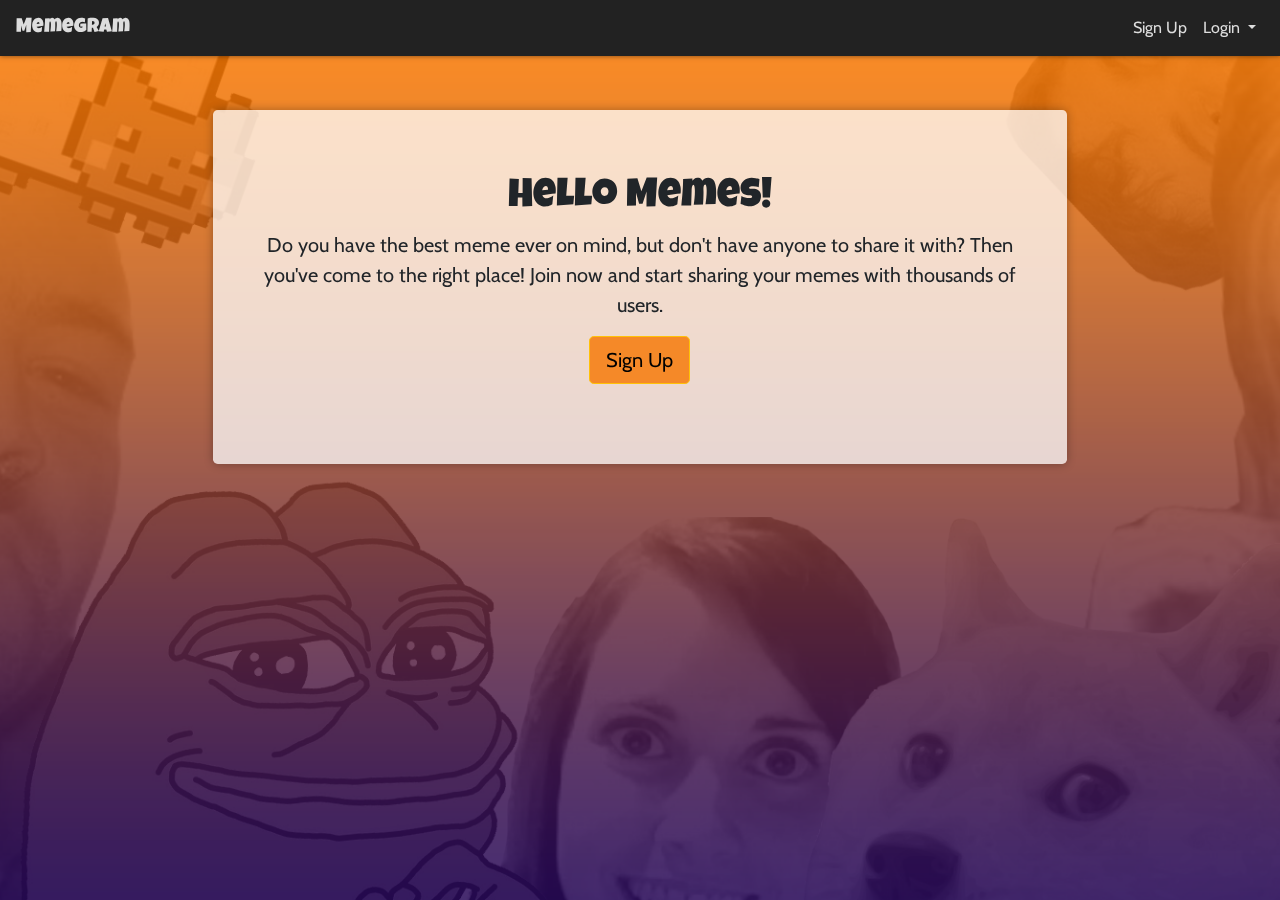
<file: index.html>
<!DOCTYPE html>
<html>

<head>
	<!-- Favicon -->
	<link rel="icon" type="image/png" href="assets/img/fav_unicorn.png">
	<meta charset="utf-8">
	<meta name="viewport" content="width=device-width, initial-scale=1.0, maximum-scale=1.0, user-scalable=0">
	<title>Meme Site Project</title>
	<link rel="stylesheet" href="assets/lib/bootstrap4/css/bootstrap.min.css">
	<link rel="stylesheet" href="assets/css/master.css">
	<link href="https://fonts.googleapis.com/css?family=Cabin:400,600,700|Luckiest+Guy" rel="stylesheet">
	<link rel="stylesheet" href="assets/lib/font-awesome/css/fa-svg-with-js.css">
</head>

<body>

	<div id="bg-container">
		<img id="frontpage-bg" src="assets/img/memes_bg.png">
	</div>

	<!-- Navbar -->
	<nav id="navbar" class="navbar fixed-top navbar-expand-md navbar-dark bg-dark">
		<a id="logo" class="navbar-brand" href="#">Memegram</a>
		<button class="navbar-toggler" type="button" data-toggle="collapse" data-target="#navbarSupportedContent" aria-controls="navbarSupportedContent"
		   aria-expanded="false" aria-label="Toggle navigation">
			<span class="navbar-toggler-icon"></span>
		</button>
		<div class="collapse navbar-collapse" id="navbarSupportedContent">
			<ul class="navbar-nav ml-auto">
				<li class="nav-item">
					<a class="nav-link sign-up" href="#">Sign Up</a>
				</li>
				<li class="nav-item dropdown">
					<a class="nav-link dropdown-toggle" href="#login" id="login-dropdown" role="button" data-toggle="dropdown" aria-haspopup="true"
					   aria-expanded="false">Login
					</a>
					<div id="login" class="nav-item dropdown-menu dropdown-menu-right" aria-labelledby="login-dropdown">
						<form action="login.php" method="POST">
							<li>
								<label for="loginusername">Username:</label>
								<input name="loginusername" type="text" class="form-control" placeholder="Username" aria-describedby="basic-addon1" required>
							</li>
							<li>
								<label for="loginpassword">Password:</label>
								<input name="loginpassword" type="password" class="form-control" placeholder="Password" required>
							</li>
							<li>
								<button type="submit" class="col-12 orange-btn btn btn-warning">Login</button>
							</li>
						</form>
					</div>
				</li>
			</ul>
		</div>
	</nav>

	<div id="content" class="container-fluid">
		<div class="row justify-content-center">
			<div class="jumbotron col-md-8">
				<h1>Hello Memes!</h1>
				<p>Do you have the best meme ever on mind, but don't have anyone to share it with? Then you've come to the right place!
					Join now and start sharing your memes with thousands of users.</p>
				<p>
					<a class="sign-up orange-btn btn btn-warning btn-lg" href="#" role="button">Sign Up</a>
				</p>
			</div>
			<div id="sign-form" class="col-md-8">
				<h1>Sign Up
					<a class="cancel-btn">x</a>
				</h1>
				<form action="register.php" method="POST">
					<div class="form-group">
						<label for="username">Username:</label>
						<input name="username" type="text" class="form-control" placeholder="Enter username" required>
					</div>
					<div class="form-group">
						<label for="email">Email address</label>
						<input name="email" type="email" class="form-control" placeholder="Email" required>
					</div>
					<div class="form-group">
						<label for="password">Password</label>
						<input name="password" type="password" class="form-control" placeholder="Password" required>
					</div>
					<div class="checkbox">
						<label>
							<input type="checkbox" required> I agree to become an obedient servant of Memegram Ltd, and to give up all my property and other resources that the employees
							of Memegram Ltd may find useful.
						</label>
					</div>
					<button type="submit" class="orange-btn btn btn-warning">Submit</button>
				</form>
			</div>
		</div>
	</div>
	<!-- container-->

	<script src="assets/lib/jquery.min.js"></script>
	<script src="assets/lib/autosize/autosize.min.js"></script>
	<script src="assets/lib/bootstrap4/js/bootstrap.bundle.min.js"></script>
	<script src="assets/lib/font-awesome/js/fontawesome-all.min.js "></script>
	<script src="assets/js/master.js"></script>

</body>

</html>
</file>
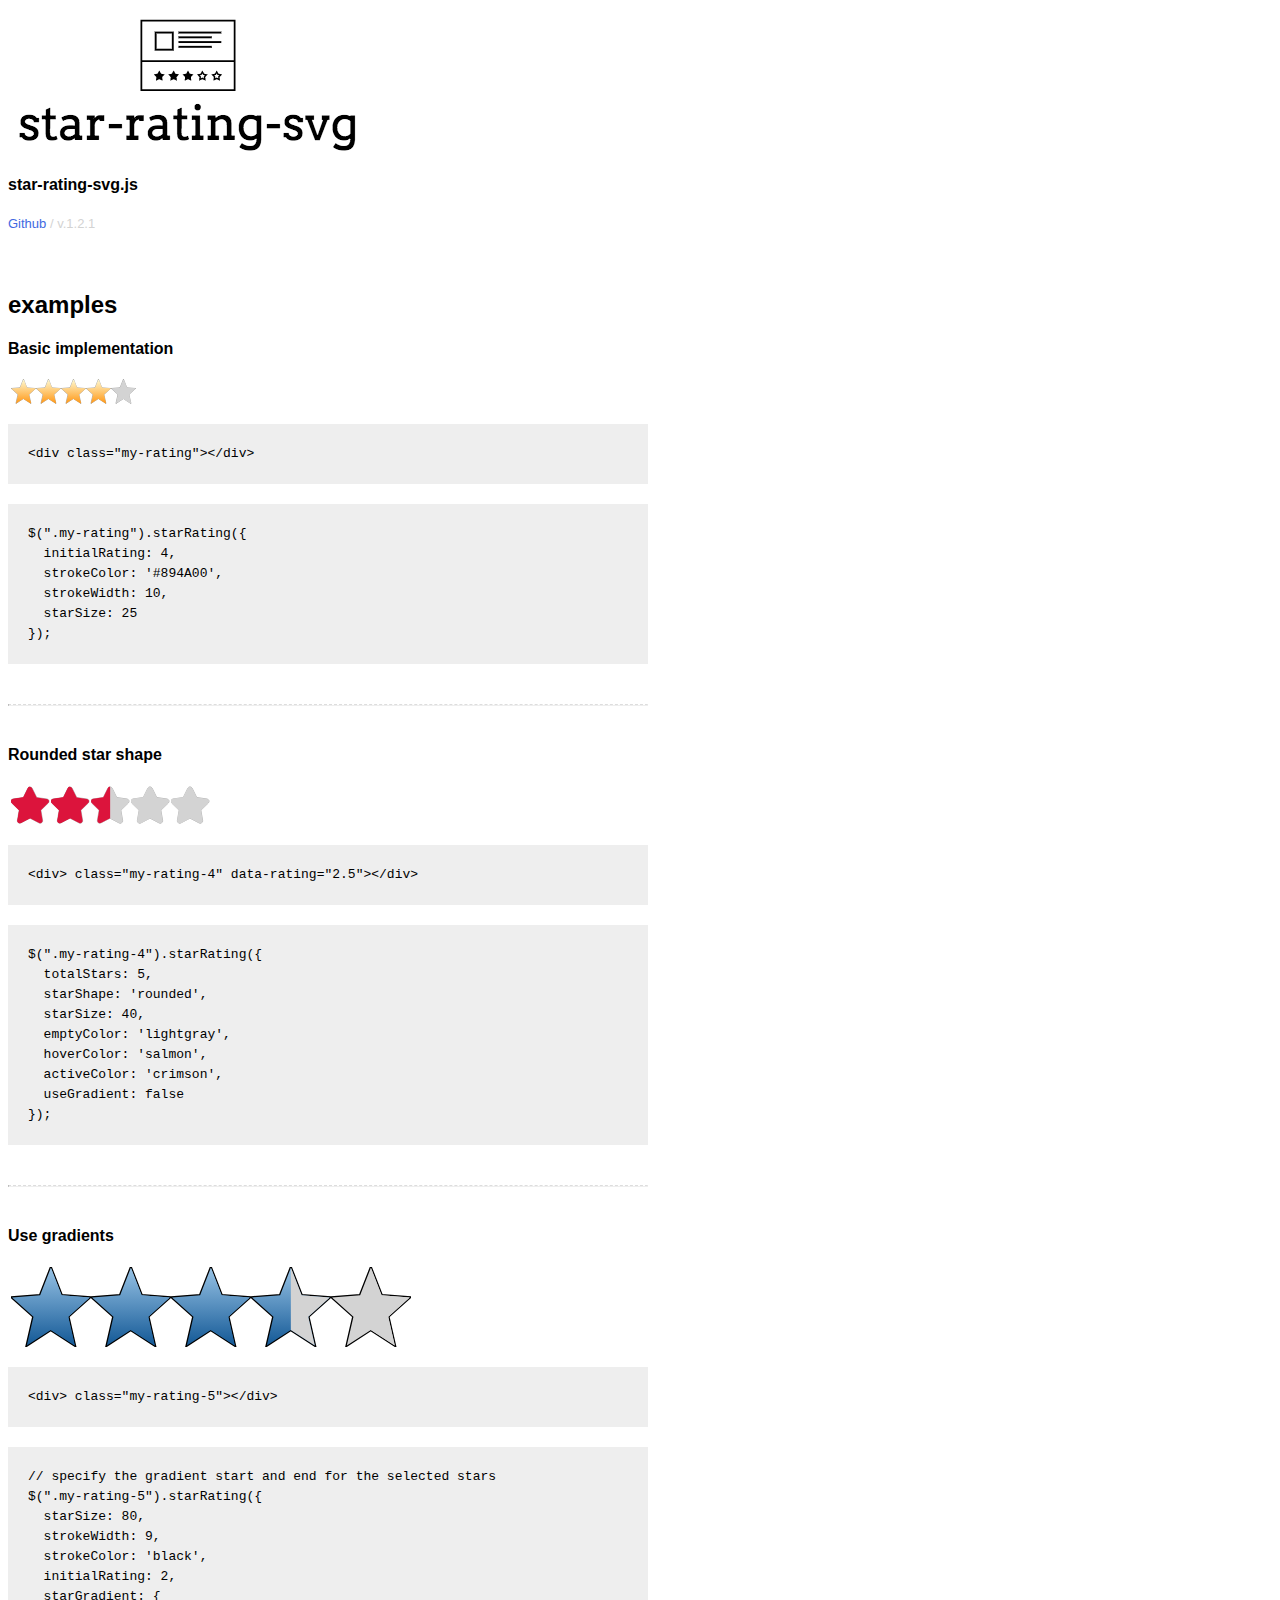
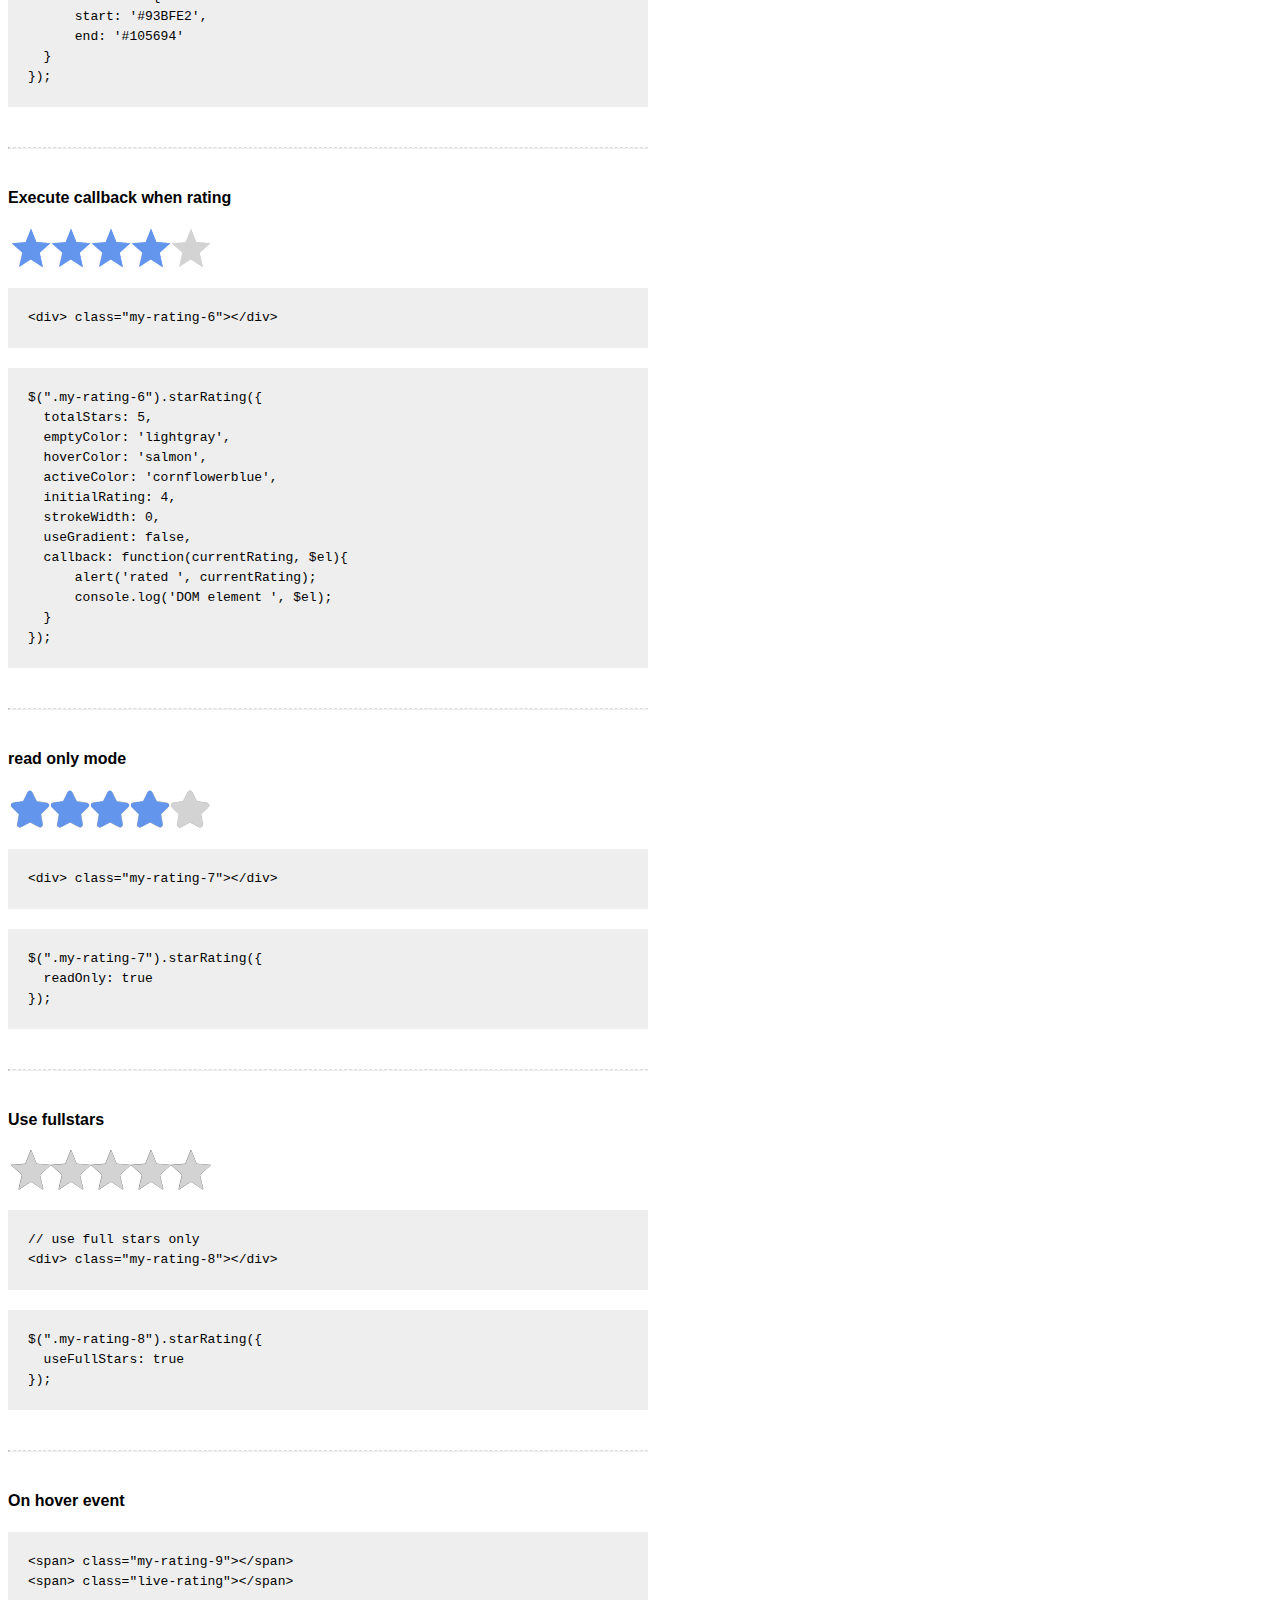
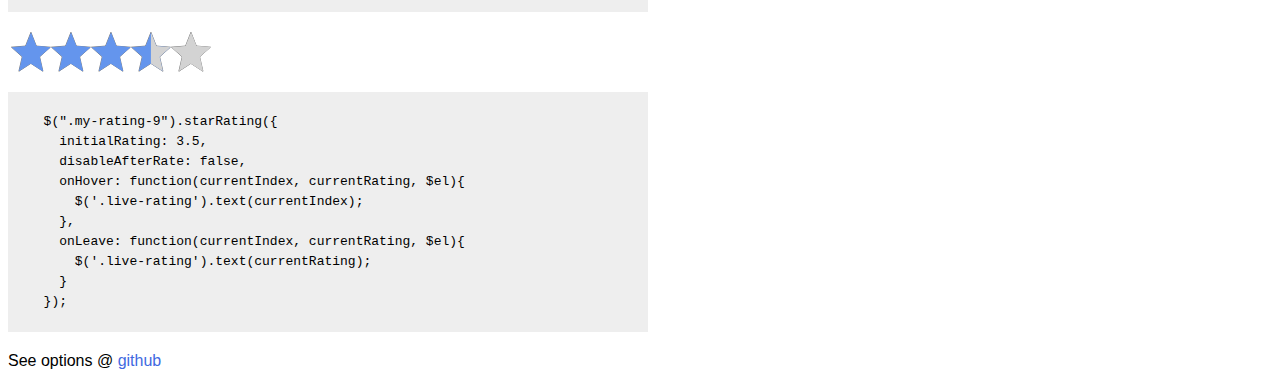
<file: assets/lib/star-rating-svg/demo/index.html>
<DOCTYPE html>
<html>
<head>
    <title>starRating, star rating jquery plugin</title>
    <script src="https://ajax.googleapis.com/ajax/libs/jquery/2.0.0/jquery.min.js"></script>
    <script src="https://google-code-prettify.googlecode.com/svn/loader/run_prettify.js"></script>
    <link rel="stylesheet" type="text/css" href="../src/css/star-rating-svg.css">
    <link rel="stylesheet" type="text/css" href="css/demo.css">

</head>
<body>

<div class="content">
<div class="logo">
	<img src="img/star-rating-svg-logo.png" alt="star-rating-svg-logo" />
</div>
<h4>star-rating-svg.js</h4>
<div class="info"><a href="https://github.com/nashio/star-rating-svg/">Github</a>&nbsp;/&nbsp;v.1.2.1
<iframe src="https://ghbtns.com/github-btn.html?user=nashio&repo=star-rating-svg&type=star&count=true&size=medium" frameborder="0" scrolling="0" width="160px" height="30px"></iframe>
</div>

<h2>examples</h2>


<!-- example with label -->
<h4>Basic implementation</h4>
<div class="my-rating jq-stars"></div>

<pre class="pre-show prettyprint">
&lt;div class="my-rating">&lt;/div&gt;
</pre>

<pre class="pre-show prettyprint">
$(".my-rating").starRating({
  initialRating: 4,
  strokeColor: '#894A00',
  strokeWidth: 10,
  starSize: 25
});
</pre>

<hr>


<h4>Rounded star shape</h4>

<!-- example grabing rating from markup -->
<div class="my-rating-4" data-rating="2.5"></div>

<pre class="pre-show prettyprint">
&lt;div&gt; class="my-rating-4" data-rating="2.5">&lt;/div&gt;
</pre>


<pre class="pre-show prettyprint">
$(".my-rating-4").starRating({
  totalStars: 5,
  starShape: 'rounded',
  starSize: 40,
  emptyColor: 'lightgray',
  hoverColor: 'salmon',
  activeColor: 'crimson',
  useGradient: false
});
</pre>

<hr>

<h4>Use gradients</h4>

<!-- example using gradient -->
<div class="my-rating-5" data-rating="3.3"></div>

<pre class="pre-show prettyprint">
&lt;div&gt; class="my-rating-5">&lt;/div&gt;
</pre>



<pre class="pre-show prettyprint">
// specify the gradient start and end for the selected stars
$(".my-rating-5").starRating({
  starSize: 80,
  strokeWidth: 9,
  strokeColor: 'black',
  initialRating: 2,
  starGradient: {
      start: '#93BFE2',
      end: '#105694'
  }
});
</pre>

<hr>

<h4>Execute callback when rating</h4>

<!-- example using callback -->
<div class="my-rating-6"></div>

<pre class="pre-show prettyprint">
&lt;div&gt; class="my-rating-6">&lt;/div&gt;
</pre>


<pre class="pre-show prettyprint">
$(".my-rating-6").starRating({
  totalStars: 5,
  emptyColor: 'lightgray',
  hoverColor: 'salmon',
  activeColor: 'cornflowerblue',
  initialRating: 4,
  strokeWidth: 0,
  useGradient: false,
  callback: function(currentRating, $el){
      alert('rated ', currentRating);
      console.log('DOM element ', $el);
  }
});
</pre>

<hr>

<h4>read only mode</h4>

<!-- example read-only -->
<div class="my-rating-7"></div>

<pre class="pre-show prettyprint">
&lt;div&gt; class="my-rating-7">&lt;/div&gt;
</pre>


<pre class="pre-show prettyprint">
$(".my-rating-7").starRating({
  readOnly: true
});
</pre>

<hr>

<!-- example fullstars -->

<h4>Use fullstars</h4>

<div class="my-rating-8"></div>

<pre class="pre-show prettyprint">
// use full stars only
&lt;div&gt; class="my-rating-8">&lt;/div&gt;
</pre>


<pre class="pre-show prettyprint">
$(".my-rating-8").starRating({
  useFullStars: true
});
</pre>

<hr>

<h4>On hover event</h4>

<pre class="pre-show prettyprint">
&lt;span&gt; class="my-rating-9">&lt;/span&gt;
&lt;span&gt; class="live-rating">&lt;/span&gt;
</pre>

<!-- example using callback -->
<span class="my-rating-9"></span>
<span class="live-rating"></span>

<pre class="pre-show prettyprint">
  $(".my-rating-9").starRating({
    initialRating: 3.5,
    disableAfterRate: false,
    onHover: function(currentIndex, currentRating, $el){
      $('.live-rating').text(currentIndex);
    },
    onLeave: function(currentIndex, currentRating, $el){
      $('.live-rating').text(currentRating);
    }
  });
</pre>


<div class="options">
    See options @ <a href="https://github.com/nashio/star-rating-svg/">github</a>
</div>


<script>
$(function() {

  // basic use comes with defaults values
  $(".my-rating").starRating({
    initialRating: 4.0,
    starSize: 25
  });

  $(".my-rating-2").starRating({
    totalStars: 5,
    starSize: 30,
    starShape: 'rounded',
    emptyColor: 'lightgray',
    hoverColor: 'salmon',
    activeColor: 'crimson',
    useGradient: false
  });

  // example grabing rating from markup, and custom colors
  $(".my-rating-4").starRating({
    totalStars: 5,
    starShape: 'rounded',
    starSize: 40,
    emptyColor: 'lightgray',
    hoverColor: 'salmon',
    activeColor: 'crimson',
    useGradient: false
  });

  // specify the gradient start and end for the selected stars
  $(".my-rating-5").starRating({
    starSize: 80,
    strokeWidth: 10,
    strokeColor: 'black',
    initialRating: 2,
    starGradient: {
      start: '#93BFE2',
      end: '#105694'
    },
  });

  $(".my-rating-6").starRating({
    totalStars: 5,
    emptyColor: 'lightgray',
    hoverColor: 'slategray',
    activeColor: 'cornflowerblue',
    initialRating: 4,
    strokeWidth: 0,
    useGradient: false,
    callback: function(currentRating, $el){
      alert('rated ' +  currentRating);
      console.log('DOM Element ', $el);
    }
  });

  $(".my-rating-7").starRating({
    initialRating: 4,
    readOnly: true,
    starShape: 'rounded'
  });

  $(".my-rating-8").starRating({
    useFullStars: true
  });

  $(".my-rating-9").starRating({
    initialRating: 3.5,
    disableAfterRate: false,
    onHover: function(currentIndex, currentRating, $el){
      console.log('index: ', currentIndex, 'currentRating: ', currentRating, ' DOM element ', $el);
      $('.live-rating').text(currentIndex);
    },
    onLeave: function(currentIndex, currentRating, $el){
      console.log('index: ', currentIndex, 'currentRating: ', currentRating, ' DOM element ', $el);
      $('.live-rating').text(currentRating);
    }
  });

});
</script>
<script src="../src/jquery.star-rating-svg.js"></script>
</body>
</html>
</file>
<file: assets/css/master.css>
@keyframes slideDown {
	from {
		transform-origin: top center;
		transform: scaleY(0);
	}
	to {
		transform-origin: top center;
		transform: scaleY(1);
	}
}
.slide-down {
	animation: slideDown 200ms ease both;
}
@keyframes pop {
	from {
		transform-origin: top center;
		opacity: 0;
		transform: scale(0);
	}
	to {
		opacity: 1;
		transform-origin: top center;
		transform: scale(1);
	}
}
.pop {
	animation: pop 500ms ease backwards;
}

html {
	min-height: 100%;
	margin: 0;
}

body {
	height: auto;
	margin: 0;
	font-family: "Cabin", sans-serif;
	/*background: #fdbb2d; /* fallback for old browsers */
	background: -webkit-linear-gradient(to bottom, #f58928, #351b5d);
	background: linear-gradient(to bottom, #f58928, #351b5d);
	background-repeat: no-repeat;
}

a {
	text-decoration: none;
	color: #ddd !important;
}

body.hasHover a:hover {
	text-decoration: none;
	color: #fff !important;
}

h1,
h2,
h3 {
	font-family: "Luckiest Guy", sans-serif;
}

.select-disable {
	/*Disable highlight selection on imgs */
	-webkit-user-select: none;
	-khtml-user-select: none;
	-moz-user-select: none;
	-o-user-select: none;
	user-select: none;
}

.no-focus:focus {
    outline: none;
}

.navbar-toggler {
	outline: none;
	border: none;
}
.navbar-toggler:focus {
	outline: none;
	border: none;
}

.jumbotron {
	text-align: center;
	background: rgba(255, 255, 255, .75);
	box-shadow: 0 0 10px rgba(0, 0, 0, 0.3);
	font-size: 20px;
}

.jumbotron a {
	color: #000 !important;
}

.vertical-center {
	display: flex;
	flex-direction: row;
	align-items: center;
	justify-content: center;
}

.orange-btn {
	background: #f58928;
}

.meme-container {
	overflow: hidden;
	background: #222;
	color: #ddd;
	border: 5px solid rgba(0, 0, 0, 0) !important;
	/*height: 100%;*/
	box-shadow: 0 0 10px rgba(0, 0, 0, 0.3);
	transition: ease-in-out 200ms;
	cursor: pointer;
}

body.hasHover .meme-container:hover {
	transform: scale(1.02);
}

.meme-poster {
	height: 10px;
}

meme-poster:first-child {
	font-size:90%;
}

.meme-poster img {
	height: 30px;
	width: 30px;
}

.meme-img>img {
	padding: 30px 0 10px 0;
	width: 100%;
	height: 100%;
	transition: 200ms;
}

.meme-panel {
	height: 40px;
}

.meme-author {
	z-index: 0;
}

.meme-panel-item {
	overflow: hidden;
	color: #fff;
	width: 50px;
	height: 30px;
	/* hover area */
	cursor: pointer;
}

.filter-item {
	width: 25px;
}

.notification {
	display: none;
	position: fixed;
	top: 50px;
	height: 70px;
	width: 100%;
	background: #222;
	color: #fff;
	z-index: 99;
	justify-content: center;
	align-items: center;
}

.cancel-btn {
	color: #BBB;
	font-size: 75%;
	line-height: 1.5;
}

body.hasHover .cancel-btn:hover {
	color: #fff;
	text-decoration: none;
}

.comment-author {
	font-weight: 700;
	font-size: 0.8em;
	color:#aaa;
	padding: 5px 5px 0 5px;
}

.comments {
	display: none;
	/* background: #eee; */
	color: #eee;
	max-width: 100%;
	font-size: 1em;
}

.comment {
	padding: 5px;
	background: none !important;
	border: none !important;
}

.comment-container {
	border-bottom: 0.5px solid #000;
}

.new-comment {
	border-bottom: none;
}

textarea {
	display: block !important;
	outline: none !important;
	color: #eee;
	border: none !important;
	background:none !important;
	max-width: 65%;
	height: auto;
	resize: none;
	float: left;
}
.comment button {
	float: right;
}

/* .delete-comment {
	float: right;
} */

.delete-comment>.item-solid,
.meme-panel-item .item-solid {
	font-size: 0;
}

#filter .item-solid {
	display: none;
}

div .item-regular {
	transition: 300ms;
}



/* body.hasHover #filter>li:hover .item-solid */
/* body.hasHover .comment-container>.row:hover
.delete-comment>.item-solid, */
body.hasHover .delete-comment:hover .item-solid,
body.hasHover .meme-panel-item:hover .item-solid {
	transition: 300ms;
	font-size: 1em;
}

/* body.hasHover #filter>li:hover .item-regular, */
/* body.hasHover .comment-container>.row:hover
.delete-comment>.item-regular, */
body.hasHover .delete-comment:hover .item-regular,
body.hasHover .meme-panel-item:hover .item-regular {
	font-size: 0;
}

#pop-up {
	display: none;
	position: fixed;
	align-items: center;
	justify-content: center;
	cursor: pointer;
	z-index:1050;
	top:0;
	left: 0;
	width: 100%;
	height: 100%;
	background: rgba(0,0,0,.8);
}

#pop-up>img{
	display: block;
	height: 95%;
	max-width: 95%;
	color: #ddd;
	border: 5px solid #222;
	box-shadow: 0 0 10px rgba(0, 0, 0, 0.3);
}

#filter-container {
	background: #222;
	position: fixed;
	z-index: 2;
	min-height: 100%;
	top: 50px;
	left: 0;
	width: 15%;
	box-shadow: 0 0 10px rgba(0, 0, 0, 0.5);
	overflow: hidden;
}

#filter {
	font-size: 90%;
	color: #ddd;
	list-style-type: none;
	padding-left: 0;
	padding-top: 20px;
	height: 50px;
}

body.hasHover #filter>li:hover,
body.hasHover #filter>li:hover a {
	color: #fff !important;
}

#sign-form {
	top: 50px;
	/* nav height + 20px*/
	position: absolute;
	display: none;
	border-radius: 0 0 15px 15px;
	padding: 35px 60px 50px 60px;
	color: #fff;
	background: #222;
	box-shadow: 0 0 10px rgba(0, 0, 0, 0.3);
}

#sign-form>h1>a {
	float: right;
	cursor: pointer;
}

#add-meme-form {
	margin-top: -1%;
	background: #222;
	color: #fff;
	padding: 20px;
	width: 350px;
	border: none;
}

#add-meme-form .pic-input {
	display: none;
}


#login {
	background: #222;
	color: #fff;
	padding: 20px;
	width: 250px;
	border: none;
}

#add-meme-form button,
#login button {
	margin-top: 10px;
}

#logo {
	font-family: "Luckiest Guy", sans-serif;
}

#navbar {
	box-shadow: 0 0 5px rgba(0, 0, 0, 0.5);
	background: #222 !important;
}

#bg-container {
	position: fixed;
	top: 0;
	display: flex;
	justify-content: center;
	height: 100%;
	max-width: 100%;
	z-index: -1;
	overflow: hidden;
}

#bg-gradient {
	position: fixed;
	top: 0;
	height: 100vh; /* 100% of viewport height */
	width: 100%;
	overflow: hidden;
	z-index: -1;
	will-change: transform;
	transform-origin: top center;
	transform: scale(1.1);
}

#profilePic{
	height: 200px;
	width: 200px;
	border-radius: 50%;
	border: 2px solid pink;
	overflow: hidden;
}

#content {
	padding-top: 110px;
	max-width: 100%;
}

#container {
	padding-top: 70px;
}

#feed-content {
	padding-top: 70px;
	position: absolute;
	width: 85%;
	/* filter-container width 15%*/
	right: 0;
}

/* Comment Form */
/* #comment-form {
	 border:none !important;
	 background:none !important;
} */

@keyframes blink {
	0% {
		opacity: 0;
	}
	50% {
		opacity: 1;
	}
	100% {
		opacity: 0;
	}
}

#loader-container {
	display: none;
}
#loader {
	align-items: center;
	justify-content: center;
	position: fixed;
	top: 0;
	box-sizing: border-box;
	padding: 0 !important;
	height:100vh; 
	margin: 0 !important;
	z-index: 1 !important;
}
#loader h1 {margin: 0};
#loader h1 span:first-child {
	animation: blink 1000ms linear 100ms 40 both;
}
#loader h1 span:nth-child(2) {
	animation: blink 1000ms linear 600ms 40 both;
}
#loader h1 span:last-child {
	animation: blink 1000ms linear 1100ms 40 both;
}


/*–––––––––––––––––*/
/*– Small devices –*/
/*–––––––––––––––––*/
@media (max-width: 768px) {
	a:hover {
		text-decoration: none;
	}
	body {
		padding-top: 50px;
	}
	#add-meme-form,
	#sign-form {
		top: 50px;
		padding: 30px;
		left: 0;
		z-index:1;
		border-radius: 0;
		height: auto;
		box-shadow: none;
	}
	.comment-author{
		padding: 10px 10px 0 10px;
	}
	.comment {
		padding: 5px 10px 10px 10px;
	}
	.jumbotron {
		border-radius: 0 !important;
	}
	.meme-container {
		/* border-radius: 0 !important; */
		box-shadow: 0 0 1px rgba(0, 0, 0, 0.3);
		/* margin: 1px 0 1px 0 !important; */
		margin: 5px !important;
	}
	/* body.hasHover .meme-container:hover {
		border-width: 5px !important;
		transform: none;
	}
	body.hasHover .cancel-btn:hover {
		transform: none;
	} */
	#meme-row-left,
	#meme-row-center,
	#meme-row-right {
		padding-left: 0;
		padding-right: 0;
	}
	/* Some memes get hidden on tablets, some refactoring needed to fix this */
	#meme-row-left {
		/* display: inline-block;
		width: 45%; */
		display: none;
	}
	#navbar {
		text-align: center;
	}
	#add-meme-form,
	#login {
		width: 90%;
		margin: 0 auto;
	}
	/* #login>form {
	} */
		#container {
		padding-top: 0;
	}
	#content {
		padding-top:0;
	}

	#feed-content {
		padding-top: 50px;
		overflow: hidden;
		width: 100%;
	}
	#filter-container {
		position: fixed;
		min-height: 0;
		z-index: 2;
		top: 50px;
		left: 0;
		width: 100vw;
		box-shadow: 0 0 10px rgba(0, 0, 0, 0.4);
	}
	#filter {
		padding: 10px 10px 0 10px;
		margin: 0;
		width: 100%;
		display: flex;
		align-items: center;
		justify-content: space-around;
		font-size: 0.8em;
	}
	.filter-item{
		font-size: 1.2em;
	}
	#filter>strong {
		display: none;
	}
	#filter>li {
		height: 25px;
		display: inline-flex !important;
	}
	#pop-up{
		top:0;
	}
	#pop-up>img {
		min-width: 100%;
		height: auto;
	}
}

/* Small devices landscape */
@media only screen
and (max-width: 768px)
and (orientation: landscape) {
	.notification {
		top: 50px;
	}
	#filter-container {
		top: 50px;
	}
	#filter {
		padding: 10px 10px 10px 10px;
		}
	#pop-up>img {
		max-height: 100%;
	}
	/* .feed-nav {
		display: none;
	} */
	/* .meme-container {
		max-width: 70%;
	} */
	/* .meme-img {
		height: 100vh;
	} */
}

/* Extra small devices */
@media (max-width: 576px) {
	#meme-row-left {
		/* display: inline-block;
		width: 45%; */
		display: initial;
	}
	.filter-item ~ a {
		font-size: 0;
	}
	.filter-item {
		font-size: 1.3em;
	}
	/* #meme-row-right .meme-container {
		width: 100%;
		float: none;
	} */
}
</file>
<file: assets/lib/star-rating-svg/src/css/star-rating-svg.css>
.jq-stars {
  display: inline-block;
}

.jq-rating-label {
  font-size: 22px;
  display: inline-block;
  position: relative;
  vertical-align: top;
  font-family: helvetica, arial, verdana;
}

.jq-star {
  width: 100px;
  height: 100px;
  display: inline-block;
  cursor: pointer;
}

.jq-star-svg {
  padding-left: 3px;
  width: 100%;
  height: 100% ;
}

.jq-star:hover .fs-star-svg path {
}

.jq-star-svg path {
  /* stroke: #000; */
  stroke-linejoin: round;
}

/* un-used */
.jq-shadow {
  -webkit-filter: drop-shadow( -2px -2px 2px #888 );
  filter: drop-shadow( -2px -2px 2px #888 );
}
</file>
<file: assets/lib/star-rating-svg/demo/css/demo.css>
body {
    font-family: helvetica, arial;
}

h2 {
    margin: 20px 0;
}

a {
    text-decoration: none;
    color: royalblue;
}

hr {
    margin: 40px 0;
    border-top: 1px dashed #dddddd;
}

.logo {
	width: 300px;
}

iframe {
    margin: 10px 0;
    display: block;
}

.info {
    font-size: 13px;
    color: lightgray;
}

.content {
    width: 640px;
}

.live-rating {
  font-size: 43px;
  margin-left: 10px;
  color: hotPink;
  top: -3px;
  position: relative;
}

pre.prettyprint {
    font-family: "Lucida Console", Monaco, monospace;
    display: block;
    margin: 20px 0;
    font-size: 13px;
    line-height: 20px;;
    padding: 20px;
    background: #EEEEEE;
    border: 0;
}
</file>
<file: assets/lib/font-awesome/css/fa-svg-with-js.css>
/*!
 * Font Awesome Free 5.0.8 by @fontawesome - https://fontawesome.com
 * License - https://fontawesome.com/license (Icons: CC BY 4.0, Fonts: SIL OFL 1.1, Code: MIT License)
 */
svg:not(:root).svg-inline--fa {
  overflow: visible; }

.svg-inline--fa {
  display: inline-block;
  font-size: inherit;
  height: 1em;
  overflow: visible;
  vertical-align: -.125em; }
  .svg-inline--fa.fa-lg {
    vertical-align: -.225em; }
  .svg-inline--fa.fa-w-1 {
    width: 0.0625em; }
  .svg-inline--fa.fa-w-2 {
    width: 0.125em; }
  .svg-inline--fa.fa-w-3 {
    width: 0.1875em; }
  .svg-inline--fa.fa-w-4 {
    width: 0.25em; }
  .svg-inline--fa.fa-w-5 {
    width: 0.3125em; }
  .svg-inline--fa.fa-w-6 {
    width: 0.375em; }
  .svg-inline--fa.fa-w-7 {
    width: 0.4375em; }
  .svg-inline--fa.fa-w-8 {
    width: 0.5em; }
  .svg-inline--fa.fa-w-9 {
    width: 0.5625em; }
  .svg-inline--fa.fa-w-10 {
    width: 0.625em; }
  .svg-inline--fa.fa-w-11 {
    width: 0.6875em; }
  .svg-inline--fa.fa-w-12 {
    width: 0.75em; }
  .svg-inline--fa.fa-w-13 {
    width: 0.8125em; }
  .svg-inline--fa.fa-w-14 {
    width: 0.875em; }
  .svg-inline--fa.fa-w-15 {
    width: 0.9375em; }
  .svg-inline--fa.fa-w-16 {
    width: 1em; }
  .svg-inline--fa.fa-w-17 {
    width: 1.0625em; }
  .svg-inline--fa.fa-w-18 {
    width: 1.125em; }
  .svg-inline--fa.fa-w-19 {
    width: 1.1875em; }
  .svg-inline--fa.fa-w-20 {
    width: 1.25em; }
  .svg-inline--fa.fa-pull-left {
    margin-right: .3em;
    width: auto; }
  .svg-inline--fa.fa-pull-right {
    margin-left: .3em;
    width: auto; }
  .svg-inline--fa.fa-border {
    height: 1.5em; }
  .svg-inline--fa.fa-li {
    width: 2em; }
  .svg-inline--fa.fa-fw {
    width: 1.25em; }

.fa-layers svg.svg-inline--fa {
  bottom: 0;
  left: 0;
  margin: auto;
  position: absolute;
  right: 0;
  top: 0; }

.fa-layers {
  display: inline-block;
  height: 1em;
  position: relative;
  text-align: center;
  vertical-align: -.125em;
  width: 1em; }
  .fa-layers svg.svg-inline--fa {
    -webkit-transform-origin: center center;
            transform-origin: center center; }

.fa-layers-text, .fa-layers-counter {
  display: inline-block;
  position: absolute;
  text-align: center; }

.fa-layers-text {
  left: 50%;
  top: 50%;
  -webkit-transform: translate(-50%, -50%);
          transform: translate(-50%, -50%);
  -webkit-transform-origin: center center;
          transform-origin: center center; }

.fa-layers-counter {
  background-color: #ff253a;
  border-radius: 1em;
  color: #fff;
  height: 1.5em;
  line-height: 1;
  max-width: 5em;
  min-width: 1.5em;
  overflow: hidden;
  padding: .25em;
  right: 0;
  text-overflow: ellipsis;
  top: 0;
  -webkit-transform: scale(0.25);
          transform: scale(0.25);
  -webkit-transform-origin: top right;
          transform-origin: top right; }

.fa-layers-bottom-right {
  bottom: 0;
  right: 0;
  top: auto;
  -webkit-transform: scale(0.25);
          transform: scale(0.25);
  -webkit-transform-origin: bottom right;
          transform-origin: bottom right; }

.fa-layers-bottom-left {
  bottom: 0;
  left: 0;
  right: auto;
  top: auto;
  -webkit-transform: scale(0.25);
          transform: scale(0.25);
  -webkit-transform-origin: bottom left;
          transform-origin: bottom left; }

.fa-layers-top-right {
  right: 0;
  top: 0;
  -webkit-transform: scale(0.25);
          transform: scale(0.25);
  -webkit-transform-origin: top right;
          transform-origin: top right; }

.fa-layers-top-left {
  left: 0;
  right: auto;
  top: 0;
  -webkit-transform: scale(0.25);
          transform: scale(0.25);
  -webkit-transform-origin: top left;
          transform-origin: top left; }

.fa-lg {
  font-size: 1.33333em;
  line-height: 0.75em;
  vertical-align: -.0667em; }

.fa-xs {
  font-size: .75em; }

.fa-sm {
  font-size: .875em; }

.fa-1x {
  font-size: 1em; }

.fa-2x {
  font-size: 2em; }

.fa-3x {
  font-size: 3em; }

.fa-4x {
  font-size: 4em; }

.fa-5x {
  font-size: 5em; }

.fa-6x {
  font-size: 6em; }

.fa-7x {
  font-size: 7em; }

.fa-8x {
  font-size: 8em; }

.fa-9x {
  font-size: 9em; }

.fa-10x {
  font-size: 10em; }

.fa-fw {
  text-align: center;
  width: 1.25em; }

.fa-ul {
  list-style-type: none;
  margin-left: 2.5em;
  padding-left: 0; }
  .fa-ul > li {
    position: relative; }

.fa-li {
  left: -2em;
  position: absolute;
  text-align: center;
  width: 2em;
  line-height: inherit; }

.fa-border {
  border: solid 0.08em #eee;
  border-radius: .1em;
  padding: .2em .25em .15em; }

.fa-pull-left {
  float: left; }

.fa-pull-right {
  float: right; }

.fa.fa-pull-left,
.fas.fa-pull-left,
.far.fa-pull-left,
.fal.fa-pull-left,
.fab.fa-pull-left {
  margin-right: .3em; }

.fa.fa-pull-right,
.fas.fa-pull-right,
.far.fa-pull-right,
.fal.fa-pull-right,
.fab.fa-pull-right {
  margin-left: .3em; }

.fa-spin {
  -webkit-animation: fa-spin 2s infinite linear;
          animation: fa-spin 2s infinite linear; }

.fa-pulse {
  -webkit-animation: fa-spin 1s infinite steps(8);
          animation: fa-spin 1s infinite steps(8); }

@-webkit-keyframes fa-spin {
  0% {
    -webkit-transform: rotate(0deg);
            transform: rotate(0deg); }
  100% {
    -webkit-transform: rotate(360deg);
            transform: rotate(360deg); } }

@keyframes fa-spin {
  0% {
    -webkit-transform: rotate(0deg);
            transform: rotate(0deg); }
  100% {
    -webkit-transform: rotate(360deg);
            transform: rotate(360deg); } }

.fa-rotate-90 {
  -ms-filter: "progid:DXImageTransform.Microsoft.BasicImage(rotation=1)";
  -webkit-transform: rotate(90deg);
          transform: rotate(90deg); }

.fa-rotate-180 {
  -ms-filter: "progid:DXImageTransform.Microsoft.BasicImage(rotation=2)";
  -webkit-transform: rotate(180deg);
          transform: rotate(180deg); }

.fa-rotate-270 {
  -ms-filter: "progid:DXImageTransform.Microsoft.BasicImage(rotation=3)";
  -webkit-transform: rotate(270deg);
          transform: rotate(270deg); }

.fa-flip-horizontal {
  -ms-filter: "progid:DXImageTransform.Microsoft.BasicImage(rotation=0, mirror=1)";
  -webkit-transform: scale(-1, 1);
          transform: scale(-1, 1); }

.fa-flip-vertical {
  -ms-filter: "progid:DXImageTransform.Microsoft.BasicImage(rotation=2, mirror=1)";
  -webkit-transform: scale(1, -1);
          transform: scale(1, -1); }

.fa-flip-horizontal.fa-flip-vertical {
  -ms-filter: "progid:DXImageTransform.Microsoft.BasicImage(rotation=2, mirror=1)";
  -webkit-transform: scale(-1, -1);
          transform: scale(-1, -1); }

:root .fa-rotate-90,
:root .fa-rotate-180,
:root .fa-rotate-270,
:root .fa-flip-horizontal,
:root .fa-flip-vertical {
  -webkit-filter: none;
          filter: none; }

.fa-stack {
  display: inline-block;
  height: 2em;
  position: relative;
  width: 2em; }

.fa-stack-1x,
.fa-stack-2x {
  bottom: 0;
  left: 0;
  margin: auto;
  position: absolute;
  right: 0;
  top: 0; }

.svg-inline--fa.fa-stack-1x {
  height: 1em;
  width: 1em; }

.svg-inline--fa.fa-stack-2x {
  height: 2em;
  width: 2em; }

.fa-inverse {
  color: #fff; }

.sr-only {
  border: 0;
  clip: rect(0, 0, 0, 0);
  height: 1px;
  margin: -1px;
  overflow: hidden;
  padding: 0;
  position: absolute;
  width: 1px; }

.sr-only-focusable:active, .sr-only-focusable:focus {
  clip: auto;
  height: auto;
  margin: 0;
  overflow: visible;
  position: static;
  width: auto; }
</file>
